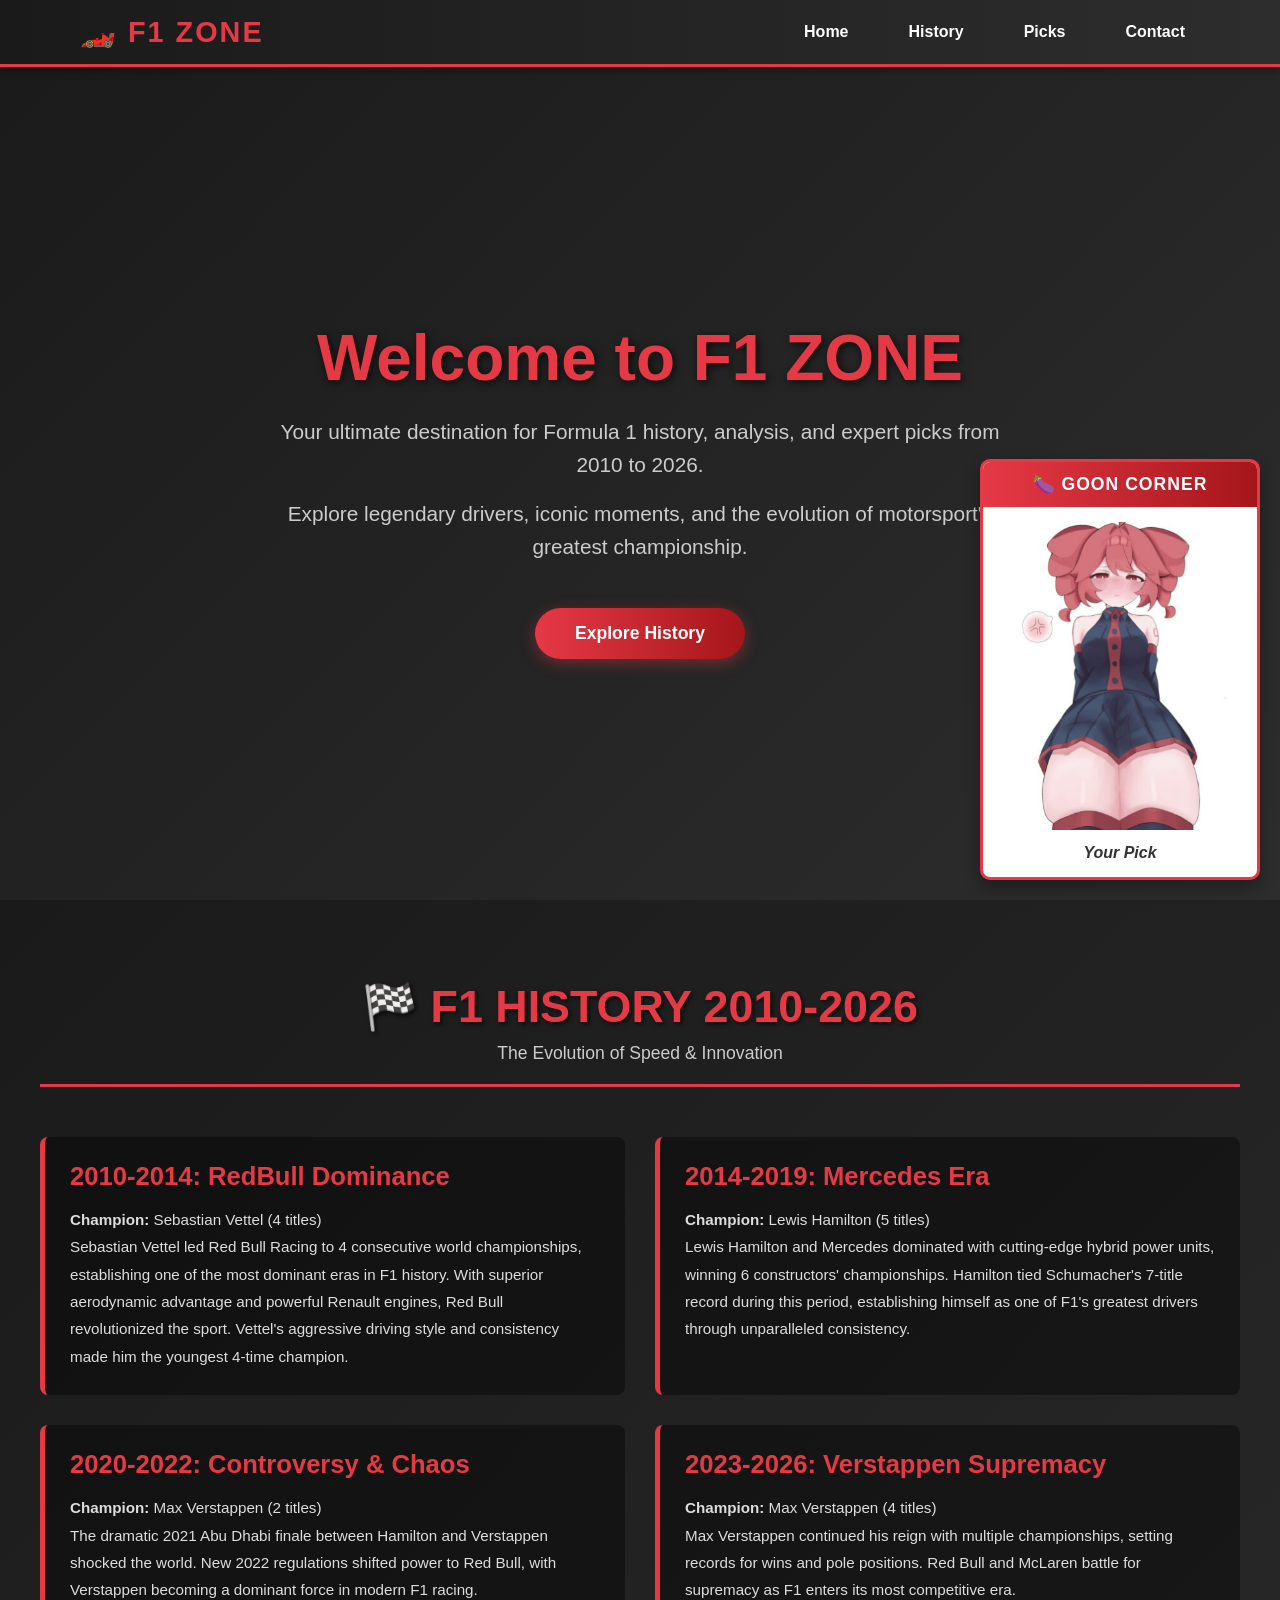
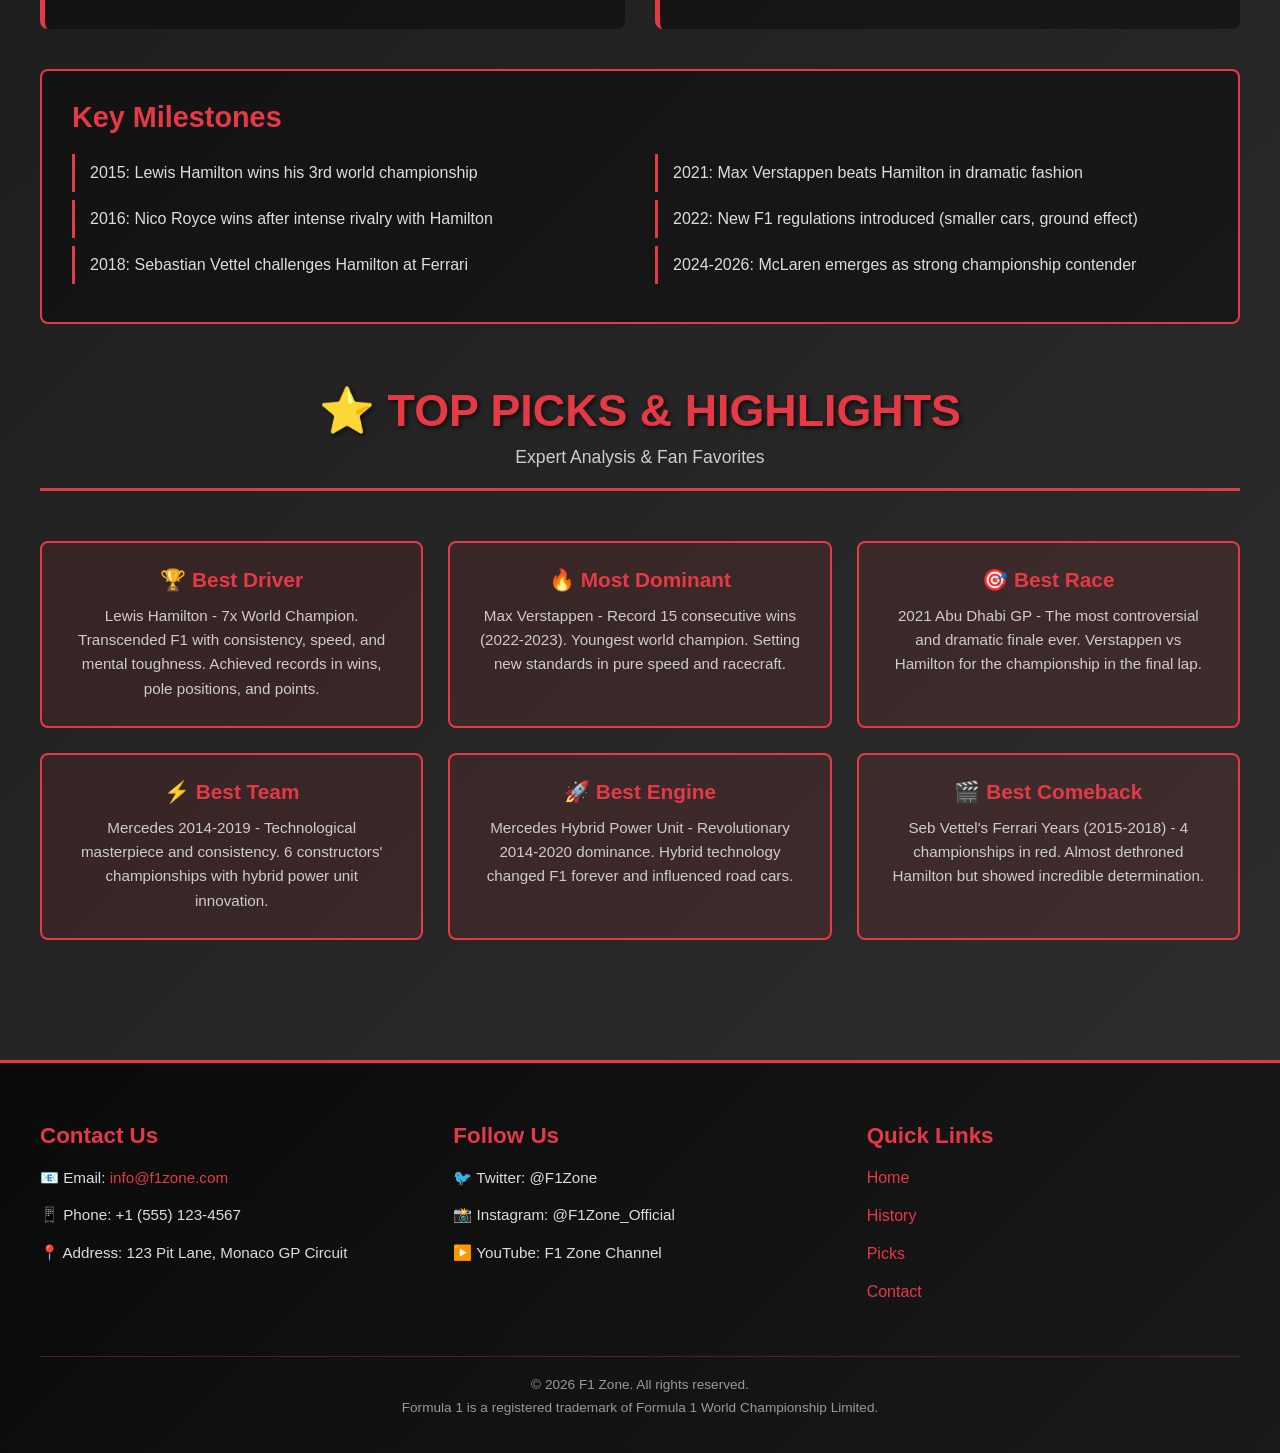
<file: gosho/index.html>
<!DOCTYPE html>
<html lang="en">
<head>
    <meta charset="UTF-8">
    <meta name="viewport" content="width=device-width, initial-scale=1.0">
    <title>F1 History & Picks</title>
    <link rel="stylesheet" href="index.css">
</head>
<body>
    <!-- Navigation Bar -->
    <nav class="navbar">
        <div class="nav-container">
            <div class="logo">🏎️ F1 ZONE</div>
            <ul class="nav-links">
                <li><a href="#home">Home</a></li>
                <li><a href="#history">History</a></li>
                <li><a href="#picks">Picks</a></li>
                <li><a href="#contact">Contact</a></li>
            </ul>
        </div>
    </nav>

    <!-- Home Section -->
    <section id="home" class="home-section">
        <div class="home-content">
            <h1>Welcome to F1 ZONE</h1>
            <p>Your ultimate destination for Formula 1 history, analysis, and expert picks from 2010 to 2026.</p>
            <p>Explore legendary drivers, iconic moments, and the evolution of motorsport's greatest championship.</p>
            <a href="#history" class="cta-button">Explore History</a>
        </div>
    </section>

    <!-- Main Content -->
    <div class="main-content">
        <!-- History Section -->
        <section id="history" class="content-section">
            <div class="section-header">
                <h2>🏁 F1 HISTORY 2010-2026</h2>
                <p>The Evolution of Speed & Innovation</p>
            </div>
            
            <div class="f1-history">
                <div class="history-item">
                    <h3>2010-2014: RedBull Dominance</h3>
                    <p><strong>Champion:</strong> Sebastian Vettel (4 titles)<br>
                    Sebastian Vettel led Red Bull Racing to 4 consecutive world championships, establishing one of the most dominant eras in F1 history. With superior aerodynamic advantage and powerful Renault engines, Red Bull revolutionized the sport. Vettel's aggressive driving style and consistency made him the youngest 4-time champion.</p>
                </div>
                
                <div class="history-item">
                    <h3>2014-2019: Mercedes Era</h3>
                    <p><strong>Champion:</strong> Lewis Hamilton (5 titles)<br>
                    Lewis Hamilton and Mercedes dominated with cutting-edge hybrid power units, winning 6 constructors' championships. Hamilton tied Schumacher's 7-title record during this period, establishing himself as one of F1's greatest drivers through unparalleled consistency.</p>
                </div>
                
                <div class="history-item">
                    <h3>2020-2022: Controversy & Chaos</h3>
                    <p><strong>Champion:</strong> Max Verstappen (2 titles)<br>
                    The dramatic 2021 Abu Dhabi finale between Hamilton and Verstappen shocked the world. New 2022 regulations shifted power to Red Bull, with Verstappen becoming a dominant force in modern F1 racing.</p>
                </div>
                
                <div class="history-item">
                    <h3>2023-2026: Verstappen Supremacy</h3>
                    <p><strong>Champion:</strong> Max Verstappen (4 titles)<br>
                    Max Verstappen continued his reign with multiple championships, setting records for wins and pole positions. Red Bull and McLaren battle for supremacy as F1 enters its most competitive era.</p>
                </div>
            </div>

            <div class="era-details">
                <h3>Key Milestones</h3>
                <ul>
                    <li>2015: Lewis Hamilton wins his 3rd world championship</li>
                    <li>2016: Nico Royce wins after intense rivalry with Hamilton</li>
                    <li>2018: Sebastian Vettel challenges Hamilton at Ferrari</li>
                    <li>2021: Max Verstappen beats Hamilton in dramatic fashion</li>
                    <li>2022: New F1 regulations introduced (smaller cars, ground effect)</li>
                    <li>2024-2026: McLaren emerges as strong championship contender</li>
                </ul>
            </div>
        </section>

        <!-- Picks Section -->
        <section id="picks" class="content-section">
            <div class="section-header">
                <h2>⭐ TOP PICKS & HIGHLIGHTS</h2>
                <p>Expert Analysis & Fan Favorites</p>
            </div>
            
            <div class="picks-grid">
                <div class="pick-card">
                    <h4>🏆 Best Driver</h4>
                    <p>Lewis Hamilton - 7x World Champion. Transcended F1 with consistency, speed, and mental toughness. Achieved records in wins, pole positions, and points.</p>
                </div>
                <div class="pick-card">
                    <h4>🔥 Most Dominant</h4>
                    <p>Max Verstappen - Record 15 consecutive wins (2022-2023). Youngest world champion. Setting new standards in pure speed and racecraft.</p>
                </div>
                <div class="pick-card">
                    <h4>🎯 Best Race</h4>
                    <p>2021 Abu Dhabi GP - The most controversial and dramatic finale ever. Verstappen vs Hamilton for the championship in the final lap.</p>
                </div>
                <div class="pick-card">
                    <h4>⚡ Best Team</h4>
                    <p>Mercedes 2014-2019 - Technological masterpiece and consistency. 6 constructors' championships with hybrid power unit innovation.</p>
                </div>
                <div class="pick-card">
                    <h4>🚀 Best Engine</h4>
                    <p>Mercedes Hybrid Power Unit - Revolutionary 2014-2020 dominance. Hybrid technology changed F1 forever and influenced road cars.</p>
                </div>
                <div class="pick-card">
                    <h4>🎬 Best Comeback</h4>
                    <p>Seb Vettel's Ferrari Years (2015-2018) - 4 championships in red. Almost dethroned Hamilton but showed incredible determination.</p>
                </div>
            </div>
        </section>
    </div>

    <!-- Footer / Contact Section -->
    <footer id="contact" class="footer">
        <div class="footer-content">
            <div class="footer-section">
                <h3>Contact Us</h3>
                <p>📧 Email: <a href="mailto:info@f1zone.com">info@f1zone.com</a></p>
                <p>📱 Phone: +1 (555) 123-4567</p>
                <p>📍 Address: 123 Pit Lane, Monaco GP Circuit</p>
            </div>
            
            <div class="footer-section">
                <h3>Follow Us</h3>
                <p>🐦 Twitter: @F1Zone</p>
                <p>📸 Instagram: @F1Zone_Official</p>
                <p>▶️ YouTube: F1 Zone Channel</p>
            </div>
            
            <div class="footer-section">
                <h3>Quick Links</h3>
                <ul>
                    <li><a href="#home">Home</a></li>
                    <li><a href="#history">History</a></li>
                    <li><a href="#picks">Picks</a></li>
                    <li><a href="#contact">Contact</a></li>
                </ul>
            </div>
        </div>
        
        <div class="footer-bottom">
            <p>&copy; 2026 F1 Zone. All rights reserved.</p>
            <p>Formula 1 is a registered trademark of Formula 1 World Championship Limited.</p>
        </div>
    </footer>
    
    <!-- Goon Corner -->
    <div class="goon-corner">
        <div class="goon-corner-header">🍆 GOON CORNER</div>
        <img src="tetomygirl.png.png" alt="Goon Pick">
        <p>Your Pick</p>
    </div>
</body>
</html>
</file>
<file: gosho/index.css>
* {
    margin: 0;
    padding: 0;
    box-sizing: border-box;
}

html, body {
    height: 100%;
    width: 100%;
    scroll-behavior: smooth;
}

body {
    font-family: 'Arial', sans-serif;
    background-color: #f5f5f5;
    overflow-x: hidden;
}

/* Navigation Bar */
.navbar {
    position: fixed;
    top: 0;
    width: 100%;
    background: linear-gradient(90deg, #1a1a1a 0%, #2d2d2d 100%);
    border-bottom: 3px solid #e63946;
    padding: 15px 0;
    z-index: 999;
    box-shadow: 0 4px 8px rgba(0, 0, 0, 0.3);
}

.nav-container {
    max-width: 1200px;
    margin: 0 auto;
    padding: 0 40px;
    display: flex;
    justify-content: space-between;
    align-items: center;
}

.logo {
    color: #e63946;
    font-size: 1.8em;
    font-weight: bold;
    text-transform: uppercase;
    letter-spacing: 2px;
}

.nav-links {
    list-style: none;
    display: flex;
    gap: 30px;
}

.nav-links a {
    color: #fff;
    text-decoration: none;
    font-weight: bold;
    font-size: 1em;
    padding: 8px 15px;
    border-radius: 5px;
    transition: all 0.3s ease;
}

.nav-links a:hover {
    background-color: #e63946;
    color: #fff;
    transform: scale(1.05);
}

/* Home Section */
.home-section {
    background: linear-gradient(135deg, #1a1a1a 0%, #2d2d2d 100%);
    color: #fff;
    min-height: 100vh;
    display: flex;
    align-items: center;
    justify-content: center;
    text-align: center;
    padding-top: 80px;
}

.home-content {
    max-width: 800px;
    padding: 0 40px;
}

.home-content h1 {
    font-size: 4em;
    color: #e63946;
    margin-bottom: 20px;
    text-shadow: 2px 2px 8px rgba(0, 0, 0, 0.7);
}

.home-content p {
    font-size: 1.3em;
    color: #ccc;
    margin-bottom: 15px;
    line-height: 1.6;
}

.cta-button {
    display: inline-block;
    background: linear-gradient(90deg, #e63946 0%, #a4161a 100%);
    color: #fff;
    padding: 15px 40px;
    text-decoration: none;
    border-radius: 50px;
    font-weight: bold;
    font-size: 1.1em;
    margin-top: 30px;
    transition: all 0.3s ease;
    box-shadow: 0 4px 15px rgba(230, 57, 70, 0.4);
}

.cta-button:hover {
    transform: translateY(-3px);
    box-shadow: 0 8px 25px rgba(230, 57, 70, 0.6);
}

/* Main Content */
.main-content {
    background: linear-gradient(135deg, #1a1a1a 0%, #2d2d2d 100%);
    color: #fff;
    padding: 80px 40px 60px 40px;
}

.content-section {
    max-width: 1200px;
    margin: 0 auto 60px auto;
}

.section-header {
    text-align: center;
    margin-bottom: 50px;
    border-bottom: 3px solid #e63946;
    padding-bottom: 20px;
}

.section-header h2 {
    font-size: 2.8em;
    color: #e63946;
    text-shadow: 2px 2px 4px rgba(0, 0, 0, 0.7);
}

.section-header p {
    color: #ccc;
    font-size: 1.1em;
    margin-top: 10px;
}

/* F1 History Section */
.f1-history {
    display: grid;
    grid-template-columns: 1fr 1fr;
    gap: 30px;
    margin-bottom: 40px;
}

.history-item {
    background-color: rgba(0, 0, 0, 0.4);
    border-left: 5px solid #e63946;
    padding: 25px;
    border-radius: 8px;
    transition: all 0.3s ease;
}

.history-item:hover {
    transform: translateX(10px);
    background-color: rgba(230, 57, 70, 0.15);
    box-shadow: 0 4px 12px rgba(230, 57, 70, 0.2);
}

.history-item h3 {
    color: #e63946;
    margin-bottom: 15px;
    font-size: 1.6em;
}

.history-item p {
    color: #ddd;
    line-height: 1.8;
    font-size: 0.95em;
}

.era-details {
    background-color: rgba(0, 0, 0, 0.4);
    border: 2px solid #e63946;
    border-radius: 8px;
    padding: 30px;
    margin-top: 40px;
}

.era-details h3 {
    color: #e63946;
    margin-bottom: 20px;
    font-size: 1.8em;
}

.era-details ul {
    list-style: none;
    column-count: 2;
    gap: 30px;
}

.era-details li {
    color: #ddd;
    padding: 10px;
    margin-bottom: 8px;
    border-left: 3px solid #e63946;
    padding-left: 15px;
}

/* Picks Section */
.picks-grid {
    display: grid;
    grid-template-columns: repeat(3, 1fr);
    gap: 25px;
    margin-top: 30px;
}

.pick-card {
    background-color: rgba(230, 57, 70, 0.1);
    border: 2px solid #e63946;
    padding: 25px;
    border-radius: 8px;
    text-align: center;
    transition: all 0.3s ease;
}

.pick-card:hover {
    transform: translateY(-10px);
    background-color: rgba(230, 57, 70, 0.2);
    box-shadow: 0 8px 20px rgba(230, 57, 70, 0.3);
}

.pick-card h4 {
    color: #e63946;
    margin-bottom: 12px;
    font-size: 1.3em;
}

.pick-card p {
    color: #ccc;
    font-size: 0.95em;
    line-height: 1.6;
}

/* Footer / Contact Section */
.footer {
    background: linear-gradient(135deg, #0a0a0a 0%, #1a1a1a 100%);
    color: #fff;
    padding: 60px 40px 30px 40px;
    border-top: 3px solid #e63946;
}

.footer-content {
    max-width: 1200px;
    margin: 0 auto 40px auto;
    display: grid;
    grid-template-columns: 1fr 1fr 1fr;
    gap: 40px;
    margin-bottom: 40px;
}

.footer-section h3 {
    color: #e63946;
    margin-bottom: 15px;
    font-size: 1.4em;
}

.footer-section p {
    color: #ddd;
    margin-bottom: 10px;
    line-height: 1.8;
    font-size: 0.95em;
}

.footer-section a {
    color: #e63946;
    text-decoration: none;
    transition: all 0.3s ease;
}

.footer-section a:hover {
    text-decoration: underline;
    color: #fff;
}

.footer-section ul {
    list-style: none;
}

.footer-section ul li {
    margin-bottom: 10px;
}

.footer-section ul li a {
    display: inline-block;
    padding: 5px 0;
}

.footer-bottom {
    max-width: 1200px;
    margin: 0 auto;
    text-align: center;
    border-top: 1px solid rgba(230, 57, 70, 0.3);
    padding-top: 20px;
    color: #999;
    font-size: 0.85em;
}

.footer-bottom p {
    margin-bottom: 8px;
}

/* Goon Corner */
.goon-corner {
    position: fixed;
    bottom: 20px;
    right: 20px;
    width: 280px;
    background-color: #fff;
    border: 3px solid #e63946;
    border-radius: 10px;
    padding: 15px;
    box-shadow: 0 8px 16px rgba(0, 0, 0, 0.3);
    z-index: 1000;
}

.goon-corner-header {
    background: linear-gradient(90deg, #e63946 0%, #a4161a 100%);
    color: #fff;
    padding: 12px;
    margin: -15px -15px 15px -15px;
    border-radius: 7px 7px 0 0;
    text-align: center;
    font-weight: bold;
    font-size: 1.1em;
    text-transform: uppercase;
    letter-spacing: 1px;
}

.goon-corner img {
    width: 100%;
    height: auto;
    border-radius: 5px;
    margin-bottom: 10px;
}

.goon-corner p {
    color: #333;
    text-align: center;
    font-weight: bold;
    font-style: italic;
}

/* Responsive Design */
@media (max-width: 1024px) {
    .f1-history {
        grid-template-columns: 1fr;
    }
    
    .picks-grid {
        grid-template-columns: repeat(2, 1fr);
    }
    
    .footer-content {
        grid-template-columns: 1fr 1fr;
    }
}

@media (max-width: 768px) {
    .nav-links {
        gap: 15px;
    }
    
    .nav-links a {
        font-size: 0.85em;
    }
    
    .home-content h1 {
        font-size: 2.5em;
    }
    
    .home-content p {
        font-size: 1em;
    }
    
    .section-header h2 {
        font-size: 2em;
    }
    
    .picks-grid {
        grid-template-columns: 1fr;
    }
    
    .footer-content {
        grid-template-columns: 1fr;
        gap: 25px;
    }
    
    .goon-corner {
        position: static;
        margin-top: 20px;
        width: 100%;
    }
    
    .main-content {
        padding: 80px 20px 60px 20px;
    }
    
    .era-details ul {
        column-count: 1;
    }
}

@media (max-width: 480px) {
    .navbar {
        padding: 10px 0;
    }
    
    .nav-container {
        padding: 0 15px;
        flex-direction: column;
        gap: 10px;
    }
    
    .nav-links {
        flex-direction: column;
        gap: 10px;
        text-align: center;
    }
    
    .home-content h1 {
        font-size: 1.8em;
    }
    
    .logo {
        font-size: 1.3em;
    }
}
</file>
